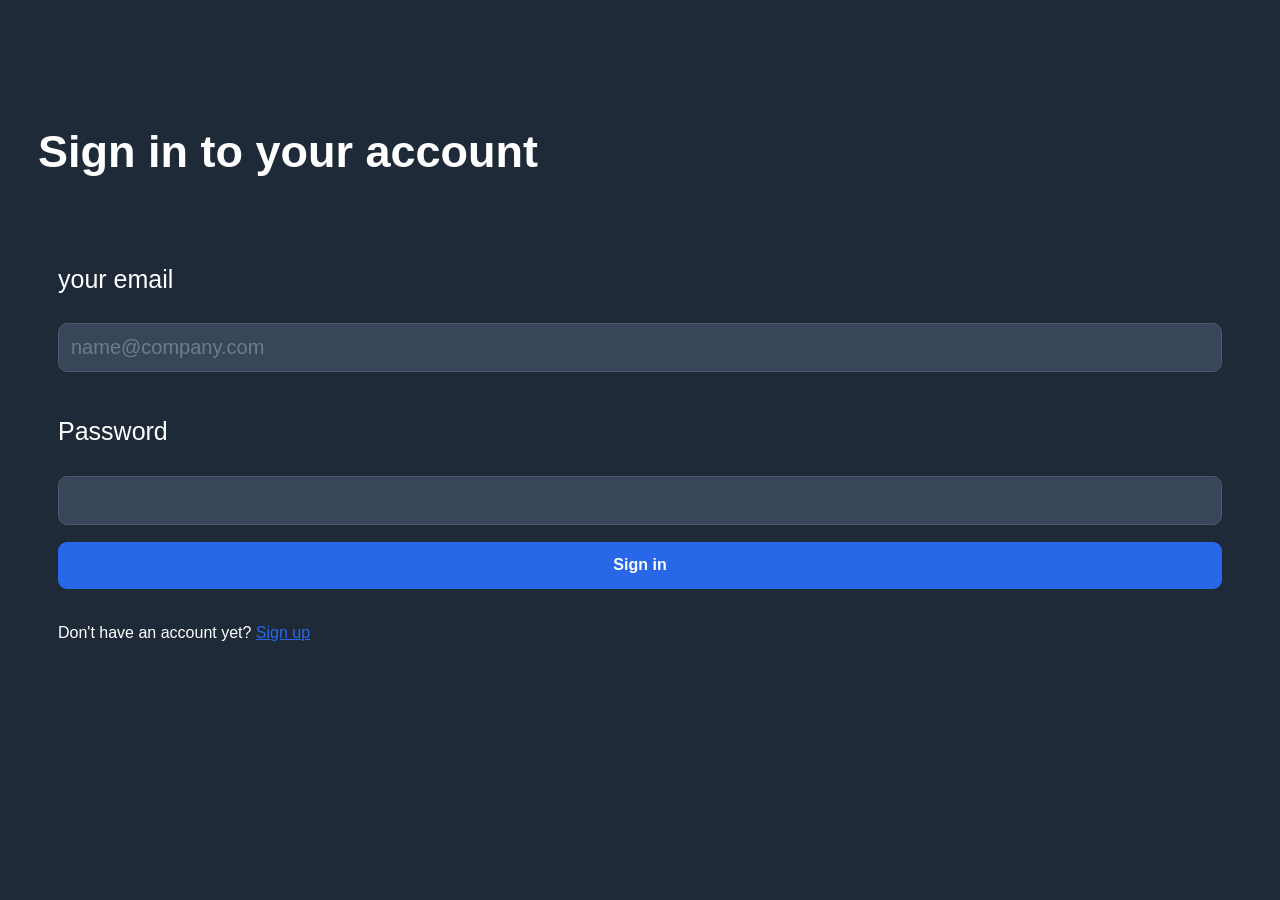
<file: database/index.html>
<!DOCTYPE html>
<html lang="en">
<head>
    <meta charset="UTF-8">
    <meta name="viewport" content="width=device-width, initial-scale=1.0">
    <title>loginform</title>
    <link rel="stylesheet" href="./sanitize.css">
    <link rel="stylesheet" href="./style.css">
</head>
<body>
    <h1>Sign in to your account</h1>

    <form action="URL">
        <p>your email</p>
        <input type="text" id="text" placeholder="name@company.com">

        <p>Password</p>
        <input type="password" id="password" placeholder="">

        <br>
        <input class="form" type="submit" value="Sign in">

        <p class="info">
            Don't have an account yet?

            <a href="Signin">Sign up</a>
        </p>
    </form>
    
    <script src="./LocalStorage.js" defer></script>
</body>

</html>
</file>
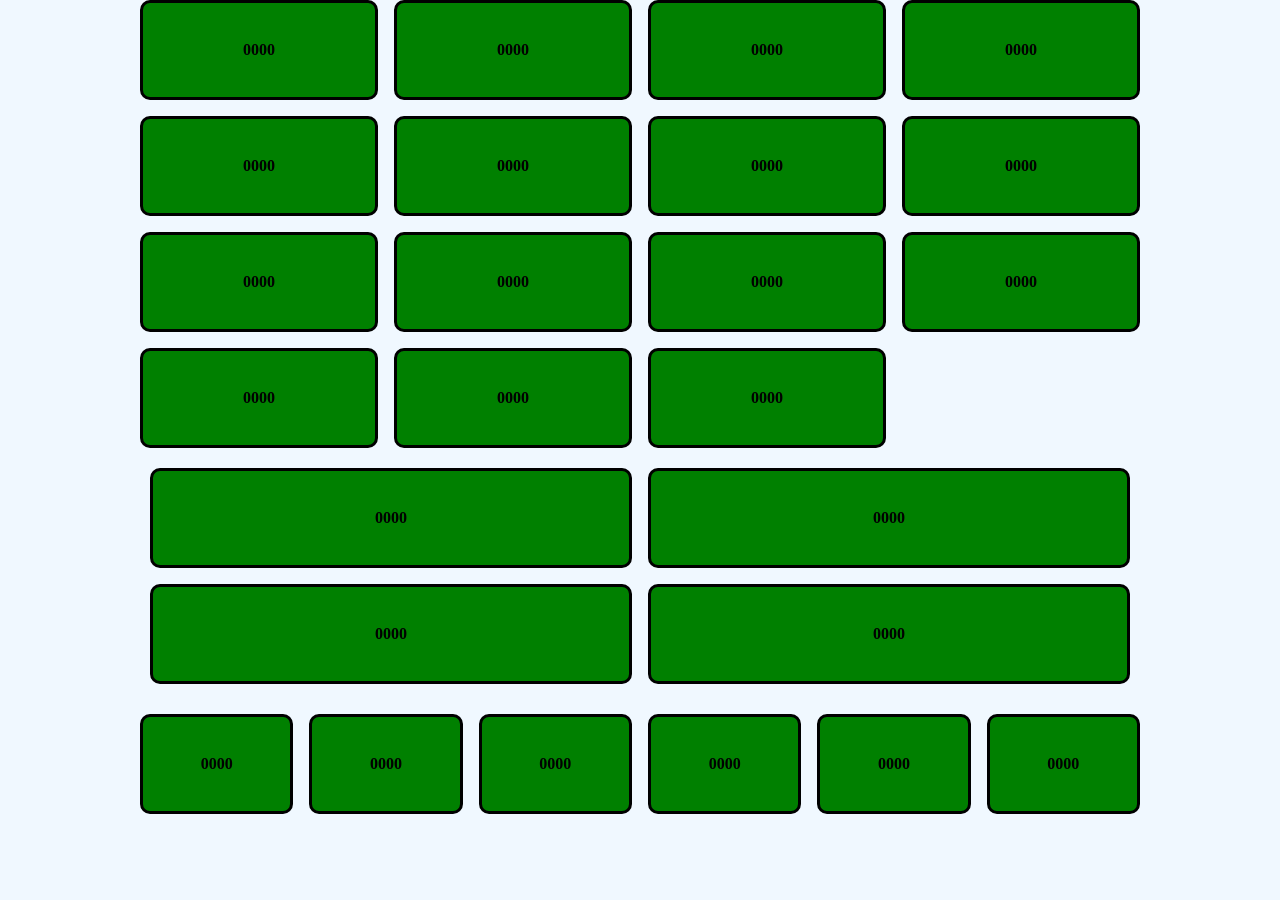
<file: html-css/index.html>
<!DOCTYPE html>
<html lang="en">
<head>
    <meta charset="UTF-8">
    <meta name="viewport" content="width=device-width, initial-scale=1.0">
    <link rel="stylesheet" href="sanitize.css">
    <link rel="stylesheet" href="./style.css">
    <title>UI layout</title>
</head>
<body>
    <div class="first-layout">
        <div class="item">0000</div>
        <div class="item">0000</div>
        <div class="item">0000</div>
        <div class="item">0000</div>
        <div class="item">0000</div>
        <div class="item">0000</div>
        <div class="item">0000</div>
        <div class="item">0000</div>
        <div class="item">0000</div>
        <div class="item">0000</div>
        <div class="item">0000</div>
        <div class="item">0000</div>
        <div class="item">0000</div>
        <div class="item">0000</div>
        <div class="item">0000</div>

    </div>
    <div class="second-layout">
        <div class="item">0000</div>
        <div class="item">0000</div>
        <div class="item">0000</div>
        <div class="item">0000</div>
    </div>
    <div class="third-layout">
        <div class="item">0000</div>
        <div class="item">0000</div>
        <div class="item">0000</div>
        <div class="item">0000</div>
        <div class="item">0000</div>
        <div class="item">0000</div>

    </div>
</body>
</html>
</file>
<file: database/sanitize.css>
/* Document
 * ========================================================================== */

/**
 * Add border box sizing in all browsers (opinionated).
 */

 *,
 ::before,
 ::after {
   box-sizing: border-box;
 }
 
 /**
  * 1. Add text decoration inheritance in all browsers (opinionated).
  * 2. Add vertical alignment inheritance in all browsers (opinionated).
  */
 
 ::before,
 ::after {
   text-decoration: inherit; /* 1 */
   vertical-align: inherit; /* 2 */
 }
 
 /**
  * 1. Use the default cursor in all browsers (opinionated).
  * 2. Change the line height in all browsers (opinionated).
  * 3. Use a 4-space tab width in all browsers (opinionated).
  * 4. Remove the grey highlight on links in iOS (opinionated).
  * 5. Prevent adjustments of font size after orientation changes in
  *    IE on Windows Phone and in iOS.
  * 6. Breaks words to prevent overflow in all browsers (opinionated).
  */
 
 html {
   cursor: default; /* 1 */
   line-height: 1.5; /* 2 */
   -moz-tab-size: 4; /* 3 */
   tab-size: 4; /* 3 */
   -webkit-tap-highlight-color: transparent /* 4 */;
   -ms-text-size-adjust: 100%; /* 5 */
   -webkit-text-size-adjust: 100%; /* 5 */
   word-break: break-word; /* 6 */
 }
 
 /* Sections
  * ========================================================================== */
 
 /**
  * Remove the margin in all browsers (opinionated).
  */
 
 body {
   margin: 0;
 }
 
 /**
  * Correct the font size and margin on `h1` elements within `section` and
  * `article` contexts in Chrome, Edge, Firefox, and Safari.
  */
 
 h1 {
   font-size: 2em;
   margin: 0.67em 0;
 }
 
 /* Grouping content
  * ========================================================================== */
 
 /**
  * Remove the margin on nested lists in Chrome, Edge, IE, and Safari.
  */
 
 dl dl,
 dl ol,
 dl ul,
 ol dl,
 ul dl {
   margin: 0;
 }
 
 /**
  * Remove the margin on nested lists in Edge 18- and IE.
  */
 
 ol ol,
 ol ul,
 ul ol,
 ul ul {
   margin: 0;
 }
 
 /**
  * 1. Add the correct sizing in Firefox.
  * 2. Show the overflow in Edge 18- and IE.
  */
 
 hr {
   height: 0; /* 1 */
   overflow: visible; /* 2 */
 }
 
 /**
  * Add the correct display in IE.
  */
 
 main {
   display: block;
 }
 
 /**
  * Remove the list style on navigation lists in all browsers (opinionated).
  */
 
 nav ol,
 nav ul {
   list-style: none;
   padding: 0;
 }
 
 /**
  * 1. Correct the inheritance and scaling of font size in all browsers.
  * 2. Correct the odd `em` font sizing in all browsers.
  */
 
 pre {
   font-family: monospace, monospace; /* 1 */
   font-size: 1em; /* 2 */
 }
 
 /* Text-level semantics
  * ========================================================================== */
 
 /**
  * Remove the gray background on active links in IE 10.
  */
 
 a {
   background-color: transparent;
 }
 
 /**
  * Add the correct text decoration in Edge 18-, IE, and Safari.
  */
 
 abbr[title] {
   text-decoration: underline;
   text-decoration: underline dotted;
 }
 
 /**
  * Add the correct font weight in Chrome, Edge, and Safari.
  */
 
 b,
 strong {
   font-weight: bolder;
 }
 
 /**
  * 1. Correct the inheritance and scaling of font size in all browsers.
  * 2. Correct the odd `em` font sizing in all browsers.
  */
 
 code,
 kbd,
 samp {
   font-family: monospace, monospace; /* 1 */
   font-size: 1em; /* 2 */
 }
 
 /**
  * Add the correct font size in all browsers.
  */
 
 small {
   font-size: 80%;
 }
 
 /* Embedded content
  * ========================================================================== */
 
 /*
  * Change the alignment on media elements in all browsers (opinionated).
  */
 
 audio,
 canvas,
 iframe,
 img,
 svg,
 video {
   vertical-align: middle;
 }
 
 /**
  * Add the correct display in IE 9-.
  */
 
 audio,
 video {
   display: inline-block;
 }
 
 /**
  * Add the correct display in iOS 4-7.
  */
 
 audio:not([controls]) {
   display: none;
   height: 0;
 }
 
 /**
  * Remove the border on iframes in all browsers (opinionated).
  */
 
 iframe {
   border-style: none;
 }
 
 /**
  * Remove the border on images within links in IE 10-.
  */
 
 img {
   border-style: none;
 }
 
 /**
  * Change the fill color to match the text color in all browsers (opinionated).
  */
 
 svg:not([fill]) {
   fill: currentColor;
 }
 
 /**
  * Hide the overflow in IE.
  */
 
 svg:not(:root) {
   overflow: hidden;
 }
 
 /* Tabular data
  * ========================================================================== */
 
 /**
  * Collapse border spacing in all browsers (opinionated).
  */
 
 table {
   border-collapse: collapse;
 }
 
 /* Forms
  * ========================================================================== */
 
 /**
  * Remove the margin on controls in Safari.
  */
 
 button,
 input,
 select {
   margin: 0;
 }
 
 /**
  * 1. Show the overflow in IE.
  * 2. Remove the inheritance of text transform in Edge 18-, Firefox, and IE.
  */
 
 button {
   overflow: visible; /* 1 */
   text-transform: none; /* 2 */
 }
 
 /**
  * Correct the inability to style buttons in iOS and Safari.
  */
 
 button,
 [type="button"],
 [type="reset"],
 [type="submit"] {
   -webkit-appearance: button;
 }
 
 /**
  * 1. Change the inconsistent appearance in all browsers (opinionated).
  * 2. Correct the padding in Firefox.
  */
 
 fieldset {
   border: 1px solid #a0a0a0; /* 1 */
   padding: 0.35em 0.75em 0.625em; /* 2 */
 }
 
 /**
  * Show the overflow in Edge 18- and IE.
  */
 
 input {
   overflow: visible;
 }
 
 /**
  * 1. Correct the text wrapping in Edge 18- and IE.
  * 2. Correct the color inheritance from `fieldset` elements in IE.
  */
 
 legend {
   color: inherit; /* 2 */
   display: table; /* 1 */
   max-width: 100%; /* 1 */
   white-space: normal; /* 1 */
 }
 
 /**
  * 1. Add the correct display in Edge 18- and IE.
  * 2. Add the correct vertical alignment in Chrome, Edge, and Firefox.
  */
 
 progress {
   display: inline-block; /* 1 */
   vertical-align: baseline; /* 2 */
 }
 
 /**
  * Remove the inheritance of text transform in Firefox.
  */
 
 select {
   text-transform: none;
 }
 
 /**
  * 1. Remove the margin in Firefox and Safari.
  * 2. Remove the default vertical scrollbar in IE.
  * 3. Change the resize direction in all browsers (opinionated).
  */
 
 textarea {
   margin: 0; /* 1 */
   overflow: auto; /* 2 */
   resize: vertical; /* 3 */
 }
 
 /**
  * Remove the padding in IE 10-.
  */
 
 [type="checkbox"],
 [type="radio"] {
   padding: 0;
 }
 
 /**
  * 1. Correct the odd appearance in Chrome, Edge, and Safari.
  * 2. Correct the outline style in Safari.
  */
 
 [type="search"] {
   -webkit-appearance: textfield; /* 1 */
   outline-offset: -2px; /* 2 */
 }
 
 /**
  * Correct the cursor style of increment and decrement buttons in Safari.
  */
 
 ::-webkit-inner-spin-button,
 ::-webkit-outer-spin-button {
   height: auto;
 }
 
 /**
  * Correct the text style of placeholders in Chrome, Edge, and Safari.
  */
 
 ::-webkit-input-placeholder {
   color: inherit;
   opacity: 0.54;
 }
 
 /**
  * Remove the inner padding in Chrome, Edge, and Safari on macOS.
  */
 
 ::-webkit-search-decoration {
   -webkit-appearance: none;
 }
 
 /**
  * 1. Correct the inability to style upload buttons in iOS and Safari.
  * 2. Change font properties to `inherit` in Safari.
  */
 
 ::-webkit-file-upload-button {
   -webkit-appearance: button; /* 1 */
   font: inherit; /* 2 */
 }
 
 /**
  * Remove the inner border and padding of focus outlines in Firefox.
  */
 
 ::-moz-focus-inner {
   border-style: none;
   padding: 0;
 }
 
 /**
  * Restore the focus outline styles unset by the previous rule in Firefox.
  */
 
 :-moz-focusring {
   outline: 1px dotted ButtonText;
 }
 
 /**
  * Remove the additional :invalid styles in Firefox.
  */
 
 :-moz-ui-invalid {
   box-shadow: none;
 }
 
 /* Interactive
  * ========================================================================== */
 
 /*
  * Add the correct display in Edge 18- and IE.
  */
 
 details {
   display: block;
 }
 
 /*
  * Add the correct styles in Edge 18-, IE, and Safari.
  */
 
 dialog {
   background-color: white;
   border: solid;
   color: black;
   display: block;
   height: -moz-fit-content;
   height: -webkit-fit-content;
   height: fit-content;
   left: 0;
   margin: auto;
   padding: 1em;
   position: absolute;
   right: 0;
   width: -moz-fit-content;
   width: -webkit-fit-content;
   width: fit-content;
 }
 
 dialog:not([open]) {
   display: none;
 }
 
 /*
  * Add the correct display in all browsers.
  */
 
 summary {
   display: list-item;
 }
 
 /* Scripting
  * ========================================================================== */
 
 /**
  * Add the correct display in IE 9-.
  */
 
 canvas {
   display: inline-block;
 }
 
 /**
  * Add the correct display in IE.
  */
 
 template {
   display: none;
 }
 
 /* User interaction
  * ========================================================================== */
 
 /*
  * 1. Remove the tapping delay in IE 10.
  * 2. Remove the tapping delay on clickable elements
       in all browsers (opinionated).
  */
 
 a,
 area,
 button,
 input,
 label,
 select,
 summary,
 textarea,
 [tabindex] {
   -ms-touch-action: manipulation; /* 1 */
   touch-action: manipulation; /* 2 */
 }
 
 /**
  * Add the correct display in IE 10-.
  */
 
 [hidden] {
   display: none;
 }
 
 /* Accessibility
  * ========================================================================== */
 
 /**
  * Change the cursor on busy elements in all browsers (opinionated).
  */
 
 [aria-busy="true"] {
   cursor: progress;
 }
 
 /*
  * Change the cursor on control elements in all browsers (opinionated).
  */
 
 [aria-controls] {
   cursor: pointer;
 }
 
 /*
  * Change the cursor on disabled, not-editable, or otherwise
  * inoperable elements in all browsers (opinionated).
  */
 
 [aria-disabled="true"],
 [disabled] {
   cursor: not-allowed;
 }
 
 /*
  * Change the display on visually hidden accessible elements
  * in all browsers (opinionated).
  */
 
 [aria-hidden="false"][hidden] {
   display: initial;
 }
 
 [aria-hidden="false"][hidden]:not(:focus) {
   clip: rect(0, 0, 0, 0);
   position: absolute;
 }
</file>
<file: database/style.css>
body {
    font-family: Arial, Helvetica, sans-serif;
    text-align: left;
    margin-top: 50px;
    padding: 38px;
    background-color: #1f2a38;
    border-radius: 10px;
}
h1 {
    color: #fff;
    margin-bottom: 30px;
    font-size: 45px;
}
form {
    width: 100%;
    margin: 0 auto;
    padding: 20px;
}
p {
    color: #fff;
    font-size: 25px;
}
input {
    width: 100%;
    height: 49px;

    font-size: 20px;

    padding: 0 12px;
    margin-bottom: 16px;

    border: 1px solid #4b5a6d;
    border-radius: 9px;

    background-color: #394559;
    color: #ffffff;

}
input::placeholder {
    color: #9ca9bb;
}

.form {
    width: 100%;
    height: 47px;

    margin-top: 1px;

    border: none;
    border-radius: 9px;

    background-color: #2868e8;
    color: #ffffff;

    font-size: 16px;
    font-weight: 700;

    cursor: pointer;
}

.info {
    font-size: 16px
}
a {
    color: #2868e8
}
</file>
<file: html-css/sanitize.css>
/* Document
 * ========================================================================== */

/**
 * Add border box sizing in all browsers (opinionated).
 */

 *,
 ::before,
 ::after {
   box-sizing: border-box;
 }
 
 /**
  * 1. Add text decoration inheritance in all browsers (opinionated).
  * 2. Add vertical alignment inheritance in all browsers (opinionated).
  */
 
 ::before,
 ::after {
   text-decoration: inherit; /* 1 */
   vertical-align: inherit; /* 2 */
 }
 
 /**
  * 1. Use the default cursor in all browsers (opinionated).
  * 2. Change the line height in all browsers (opinionated).
  * 3. Use a 4-space tab width in all browsers (opinionated).
  * 4. Remove the grey highlight on links in iOS (opinionated).
  * 5. Prevent adjustments of font size after orientation changes in
  *    IE on Windows Phone and in iOS.
  * 6. Breaks words to prevent overflow in all browsers (opinionated).
  */
 
 html {
   cursor: default; /* 1 */
   line-height: 1.5; /* 2 */
   -moz-tab-size: 4; /* 3 */
   tab-size: 4; /* 3 */
   -webkit-tap-highlight-color: transparent /* 4 */;
   -ms-text-size-adjust: 100%; /* 5 */
   -webkit-text-size-adjust: 100%; /* 5 */
   word-break: break-word; /* 6 */
 }
 
 /* Sections
  * ========================================================================== */
 
 /**
  * Remove the margin in all browsers (opinionated).
  */
 
 body {
   margin: 0;
 }
 
 /**
  * Correct the font size and margin on `h1` elements within `section` and
  * `article` contexts in Chrome, Edge, Firefox, and Safari.
  */
 
 h1 {
   font-size: 2em;
   margin: 0.67em 0;
 }
 
 /* Grouping content
  * ========================================================================== */
 
 /**
  * Remove the margin on nested lists in Chrome, Edge, IE, and Safari.
  */
 
 dl dl,
 dl ol,
 dl ul,
 ol dl,
 ul dl {
   margin: 0;
 }
 
 /**
  * Remove the margin on nested lists in Edge 18- and IE.
  */
 
 ol ol,
 ol ul,
 ul ol,
 ul ul {
   margin: 0;
 }
 
 /**
  * 1. Add the correct sizing in Firefox.
  * 2. Show the overflow in Edge 18- and IE.
  */
 
 hr {
   height: 0; /* 1 */
   overflow: visible; /* 2 */
 }
 
 /**
  * Add the correct display in IE.
  */
 
 main {
   display: block;
 }
 
 /**
  * Remove the list style on navigation lists in all browsers (opinionated).
  */
 
 nav ol,
 nav ul {
   list-style: none;
   padding: 0;
 }
 
 /**
  * 1. Correct the inheritance and scaling of font size in all browsers.
  * 2. Correct the odd `em` font sizing in all browsers.
  */
 
 pre {
   font-family: monospace, monospace; /* 1 */
   font-size: 1em; /* 2 */
 }
 
 /* Text-level semantics
  * ========================================================================== */
 
 /**
  * Remove the gray background on active links in IE 10.
  */
 
 a {
   background-color: transparent;
 }
 
 /**
  * Add the correct text decoration in Edge 18-, IE, and Safari.
  */
 
 abbr[title] {
   text-decoration: underline;
   text-decoration: underline dotted;
 }
 
 /**
  * Add the correct font weight in Chrome, Edge, and Safari.
  */
 
 b,
 strong {
   font-weight: bolder;
 }
 
 /**
  * 1. Correct the inheritance and scaling of font size in all browsers.
  * 2. Correct the odd `em` font sizing in all browsers.
  */
 
 code,
 kbd,
 samp {
   font-family: monospace, monospace; /* 1 */
   font-size: 1em; /* 2 */
 }
 
 /**
  * Add the correct font size in all browsers.
  */
 
 small {
   font-size: 80%;
 }
 
 /* Embedded content
  * ========================================================================== */
 
 /*
  * Change the alignment on media elements in all browsers (opinionated).
  */
 
 audio,
 canvas,
 iframe,
 img,
 svg,
 video {
   vertical-align: middle;
 }
 
 /**
  * Add the correct display in IE 9-.
  */
 
 audio,
 video {
   display: inline-block;
 }
 
 /**
  * Add the correct display in iOS 4-7.
  */
 
 audio:not([controls]) {
   display: none;
   height: 0;
 }
 
 /**
  * Remove the border on iframes in all browsers (opinionated).
  */
 
 iframe {
   border-style: none;
 }
 
 /**
  * Remove the border on images within links in IE 10-.
  */
 
 img {
   border-style: none;
 }
 
 /**
  * Change the fill color to match the text color in all browsers (opinionated).
  */
 
 svg:not([fill]) {
   fill: currentColor;
 }
 
 /**
  * Hide the overflow in IE.
  */
 
 svg:not(:root) {
   overflow: hidden;
 }
 
 /* Tabular data
  * ========================================================================== */
 
 /**
  * Collapse border spacing in all browsers (opinionated).
  */
 
 table {
   border-collapse: collapse;
 }
 
 /* Forms
  * ========================================================================== */
 
 /**
  * Remove the margin on controls in Safari.
  */
 
 button,
 input,
 select {
   margin: 0;
 }
 
 /**
  * 1. Show the overflow in IE.
  * 2. Remove the inheritance of text transform in Edge 18-, Firefox, and IE.
  */
 
 button {
   overflow: visible; /* 1 */
   text-transform: none; /* 2 */
 }
 
 /**
  * Correct the inability to style buttons in iOS and Safari.
  */
 
 button,
 [type="button"],
 [type="reset"],
 [type="submit"] {
   -webkit-appearance: button;
 }
 
 /**
  * 1. Change the inconsistent appearance in all browsers (opinionated).
  * 2. Correct the padding in Firefox.
  */
 
 fieldset {
   border: 1px solid #a0a0a0; /* 1 */
   padding: 0.35em 0.75em 0.625em; /* 2 */
 }
 
 /**
  * Show the overflow in Edge 18- and IE.
  */
 
 input {
   overflow: visible;
 }
 
 /**
  * 1. Correct the text wrapping in Edge 18- and IE.
  * 2. Correct the color inheritance from `fieldset` elements in IE.
  */
 
 legend {
   color: inherit; /* 2 */
   display: table; /* 1 */
   max-width: 100%; /* 1 */
   white-space: normal; /* 1 */
 }
 
 /**
  * 1. Add the correct display in Edge 18- and IE.
  * 2. Add the correct vertical alignment in Chrome, Edge, and Firefox.
  */
 
 progress {
   display: inline-block; /* 1 */
   vertical-align: baseline; /* 2 */
 }
 
 /**
  * Remove the inheritance of text transform in Firefox.
  */
 
 select {
   text-transform: none;
 }
 
 /**
  * 1. Remove the margin in Firefox and Safari.
  * 2. Remove the default vertical scrollbar in IE.
  * 3. Change the resize direction in all browsers (opinionated).
  */
 
 textarea {
   margin: 0; /* 1 */
   overflow: auto; /* 2 */
   resize: vertical; /* 3 */
 }
 
 /**
  * Remove the padding in IE 10-.
  */
 
 [type="checkbox"],
 [type="radio"] {
   padding: 0;
 }
 
 /**
  * 1. Correct the odd appearance in Chrome, Edge, and Safari.
  * 2. Correct the outline style in Safari.
  */
 
 [type="search"] {
   -webkit-appearance: textfield; /* 1 */
   outline-offset: -2px; /* 2 */
 }
 
 /**
  * Correct the cursor style of increment and decrement buttons in Safari.
  */
 
 ::-webkit-inner-spin-button,
 ::-webkit-outer-spin-button {
   height: auto;
 }
 
 /**
  * Correct the text style of placeholders in Chrome, Edge, and Safari.
  */
 
 ::-webkit-input-placeholder {
   color: inherit;
   opacity: 0.54;
 }
 
 /**
  * Remove the inner padding in Chrome, Edge, and Safari on macOS.
  */
 
 ::-webkit-search-decoration {
   -webkit-appearance: none;
 }
 
 /**
  * 1. Correct the inability to style upload buttons in iOS and Safari.
  * 2. Change font properties to `inherit` in Safari.
  */
 
 ::-webkit-file-upload-button {
   -webkit-appearance: button; /* 1 */
   font: inherit; /* 2 */
 }
 
 /**
  * Remove the inner border and padding of focus outlines in Firefox.
  */
 
 ::-moz-focus-inner {
   border-style: none;
   padding: 0;
 }
 
 /**
  * Restore the focus outline styles unset by the previous rule in Firefox.
  */
 
 :-moz-focusring {
   outline: 1px dotted ButtonText;
 }
 
 /**
  * Remove the additional :invalid styles in Firefox.
  */
 
 :-moz-ui-invalid {
   box-shadow: none;
 }
 
 /* Interactive
  * ========================================================================== */
 
 /*
  * Add the correct display in Edge 18- and IE.
  */
 
 details {
   display: block;
 }
 
 /*
  * Add the correct styles in Edge 18-, IE, and Safari.
  */
 
 dialog {
   background-color: white;
   border: solid;
   color: black;
   display: block;
   height: -moz-fit-content;
   height: -webkit-fit-content;
   height: fit-content;
   left: 0;
   margin: auto;
   padding: 1em;
   position: absolute;
   right: 0;
   width: -moz-fit-content;
   width: -webkit-fit-content;
   width: fit-content;
 }
 
 dialog:not([open]) {
   display: none;
 }
 
 /*
  * Add the correct display in all browsers.
  */
 
 summary {
   display: list-item;
 }
 
 /* Scripting
  * ========================================================================== */
 
 /**
  * Add the correct display in IE 9-.
  */
 
 canvas {
   display: inline-block;
 }
 
 /**
  * Add the correct display in IE.
  */
 
 template {
   display: none;
 }
 
 /* User interaction
  * ========================================================================== */
 
 /*
  * 1. Remove the tapping delay in IE 10.
  * 2. Remove the tapping delay on clickable elements
       in all browsers (opinionated).
  */
 
 a,
 area,
 button,
 input,
 label,
 select,
 summary,
 textarea,
 [tabindex] {
   -ms-touch-action: manipulation; /* 1 */
   touch-action: manipulation; /* 2 */
 }
 
 /**
  * Add the correct display in IE 10-.
  */
 
 [hidden] {
   display: none;
 }
 
 /* Accessibility
  * ========================================================================== */
 
 /**
  * Change the cursor on busy elements in all browsers (opinionated).
  */
 
 [aria-busy="true"] {
   cursor: progress;
 }
 
 /*
  * Change the cursor on control elements in all browsers (opinionated).
  */
 
 [aria-controls] {
   cursor: pointer;
 }
 
 /*
  * Change the cursor on disabled, not-editable, or otherwise
  * inoperable elements in all browsers (opinionated).
  */
 
 [aria-disabled="true"],
 [disabled] {
   cursor: not-allowed;
 }
 
 /*
  * Change the display on visually hidden accessible elements
  * in all browsers (opinionated).
  */
 
 [aria-hidden="false"][hidden] {
   display: initial;
 }
 
 [aria-hidden="false"][hidden]:not(:focus) {
   clip: rect(0, 0, 0, 0);
   position: absolute;
 }
</file>
<file: html-css/style.css>
body {
    background-color: aliceblue;
}
.first-layout,
.second-layout,
.third-layout {
    display: flex;
    flex-wrap: wrap;
    gap: 16px;
    width: 100%;
    max-width: 1000px;
    margin: 0 auto;
}
.item {
    height: 100px;
    box-sizing: border-box;
    display: flex;
    align-items: center;
    justify-content: center;
    border: 3px solid;
    border-color: black;
    border-radius: 10px;
    background-color: green;
    font-size: 16px;
    font-weight: bold;
}
.item:hover {
    transform: translateY(3px);
}

.first-layout {
    padding-bottom: 10px;
}
.first-layout .item {
    flex-basis: calc((100% - 48px) / 4);
}
.second-layout {
    padding: 10px;
}
.second-layout > .item {
    flex-basis: calc((100% - 16px) / 2);
}
.third-layout {
    padding-top: 20px;
}
.third-layout > .item {
    flex-basis: calc((100% - 80px) / 6);
    flex-shrink: 0;
}
</file>
